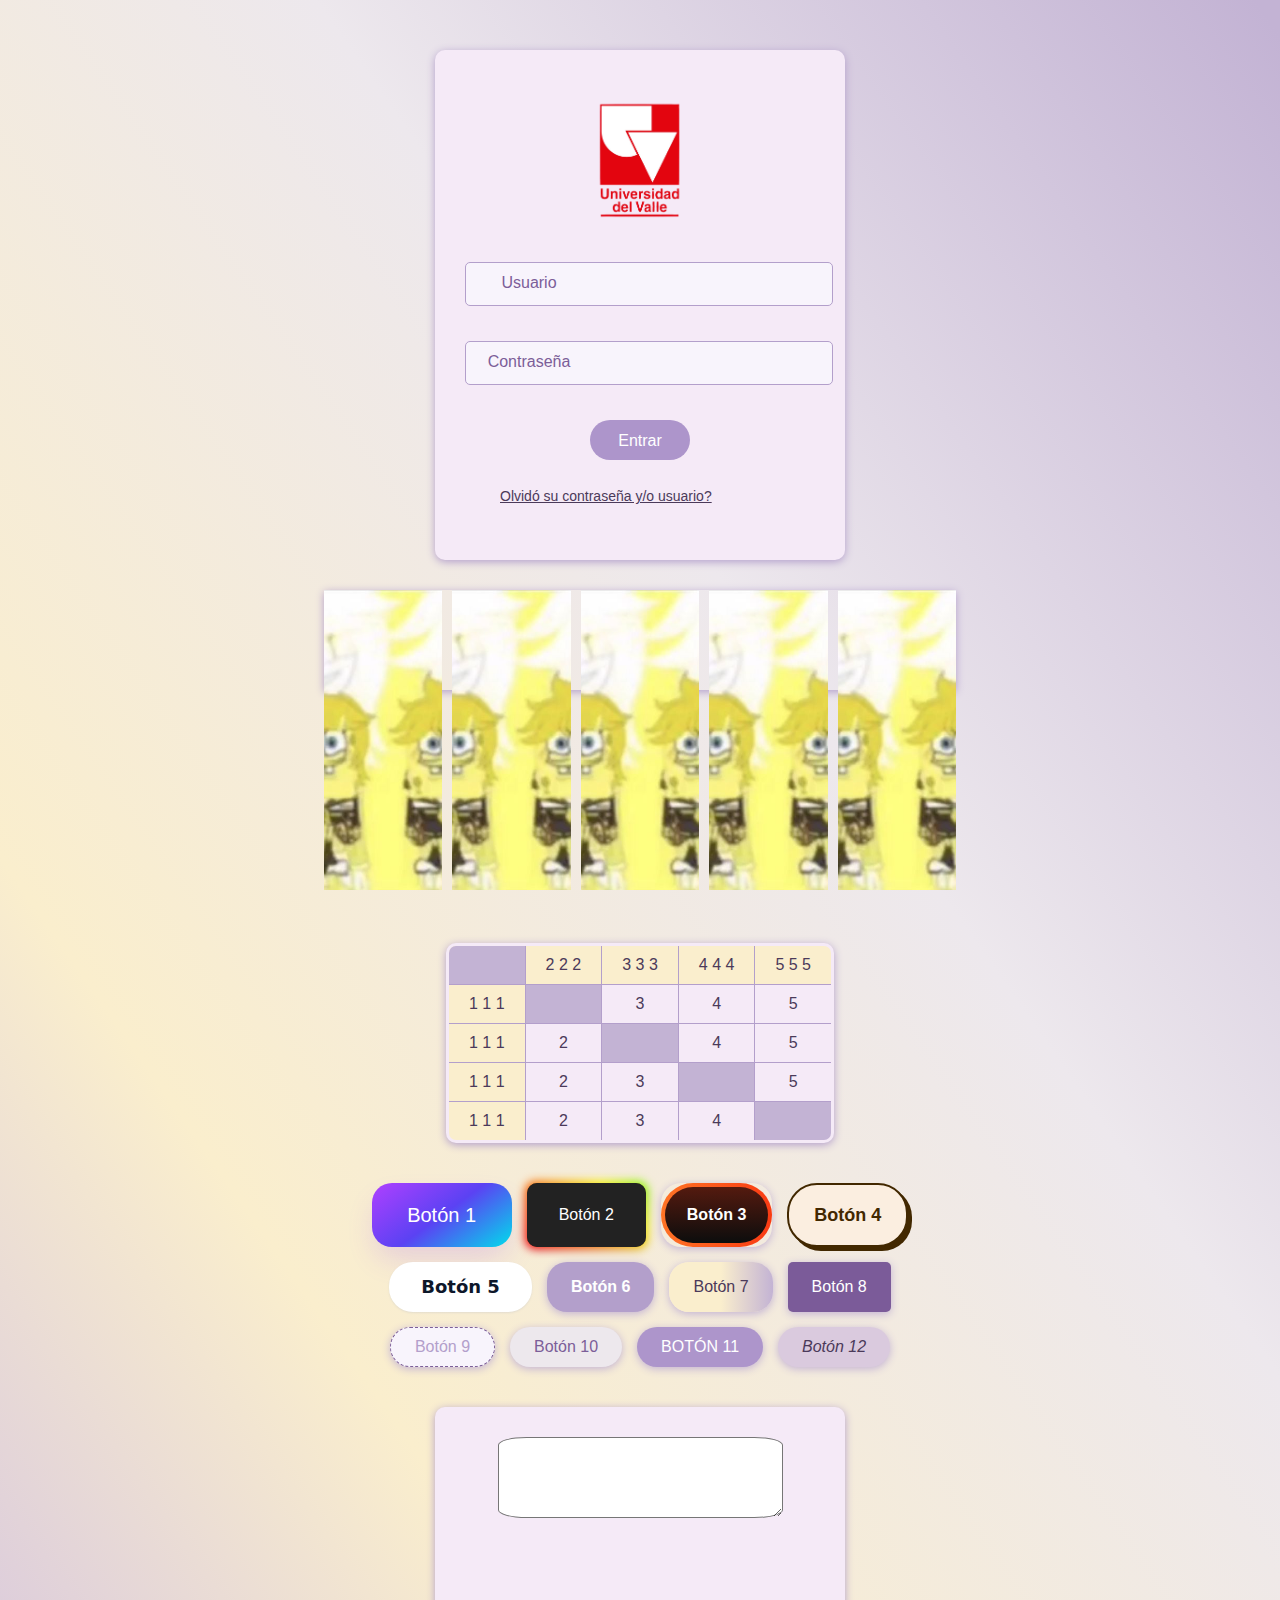
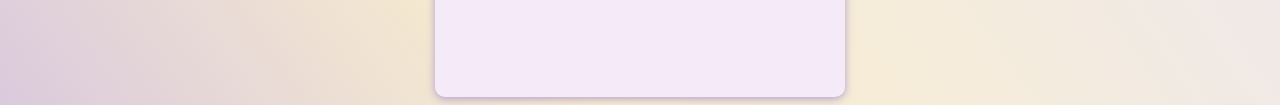
<file: Front/index.html>
<!DOCTYPE html>
<html lang="es">
<head>
    <meta charset="UTF-8">
    <meta name="viewport" content="width=device-width, initial-scale=1.0">
    <title>Login</title>
    <link rel="stylesheet" href="styles.css"> 
    <link rel="stylesheet" href="animations.css">
</head>
<body>
    <header>
        <h1></h1>
    </header>
    <main>
        <div class="caja">

            <form id="loginForm">
                <div class="logouni">
                    <img src="images/logo.png">
                </div>
                <div class="campo">
                    <input type="text" id="usuario" name="usuario" required placeholder="">
                    <label for="usuario">Usuario</label>
                </div>
                <div class="campo">
                    <input type="password" id="contraseña" name="contraseña" required placeholder="">
                    <label for="contraseña">Contraseña</label>
                </div>
                <div class="boton">
                    <button type="submit" class="boton-link">Entrar</button>
                </div>

                <div class="btoncheck">
                    <!-- <input type="checkbox" id="opciones" name="recordarusuario"> -->
                    <!-- <label for="recordarusuario">Recordar Usuario</label> -->
                    <a class="contra" href="contraseña">Olvidó su contraseña y/o usuario? </a>
                    <a></a>
                </div>
                <div class="">

                </div>

            </form>

            <div id="mensaje"></div>
        </div>
    </main>

    <div class="noseequisde">
        <div class="imagen">
            <img src="images/img1.jpg">
        </div>

        <div class="imagen">
            <img src="images/img2.jpg">
        </div>

        <div class="imagen">
            <img src="images/img3.jpg">
        </div>

        <div class="imagen">
            <img src="images/img4.jpg">
        </div>

        <div class="imagen">
            <img src="images/img5.jpg">
        </div>

    </div>

    <div class="tabla">
        <table>
        <tr class="cuadro-amarillo">
            <td class="cuadro-morado">&nbsp;</td>
            <td> 2 2 2</td>
            <td>3 3 3</td>
            <td>4 4 4</td>
            <td>5 5 5</td>
        </tr>
        <tr>
            <td class="cuadro-amarillo">1 1 1</td>
            <td class="cuadro-morado">&nbsp;</td>
            <td>3</td>
            <td>4</td>
            <td>5</td>
        </tr>
        <tr>
            <td class="cuadro-amarillo">1 1 1</td>
            <td>2</td>
            <td class="cuadro-morado">&nbsp;</td>
            <td>4</td>
            <td>5</td>
        </tr>
        <tr>
            <td class="cuadro-amarillo">1 1 1</td>
            <td>2</td>
            <td>3</td>
            <td class="cuadro-morado">&nbsp;</td>
            <td>5</td>
        </tr>
        <tr>
            <td class="cuadro-amarillo">1 1 1</td>
            <td>2</td>
            <td>3</td>
            <td>4</td>
            <td class="cuadro-morado">&nbsp;</td>
        </tr>
        </table>
    </div>

    <div class="botones-grupo">
        <div class="fila-botones">
            <button class="boton-grupo boton1">Botón 1</button>
            <button class="boton-grupo boton2">Botón 2</button>
            <button class="boton-grupo boton3">Botón 3</button>
            <button class="boton-grupo boton4">Botón 4</button>
        </div>
        <div class="fila-botones">
            <button class="boton-grupo boton5">Botón 5</button>
            <button class="boton-grupo boton6">Botón 6</button>
            <button class="boton-grupo boton7">Botón 7</button>
            <button class="boton-grupo boton8">Botón 8</button>
        </div>
        <div class="fila-botones">
            <button class="boton-grupo boton9">Botón 9</button>
            <button class="boton-grupo boton10">Botón 10</button>
            <button class="boton-grupo boton11">Botón 11</button>
            <button class="boton-grupo boton12">Botón 12</button>
        </div>
    </div>

    <div class="caja2">

        <textarea id="texto" name="texto" rows="5" cols="33"></textarea>
    </div>

</body>
</html>
</file>
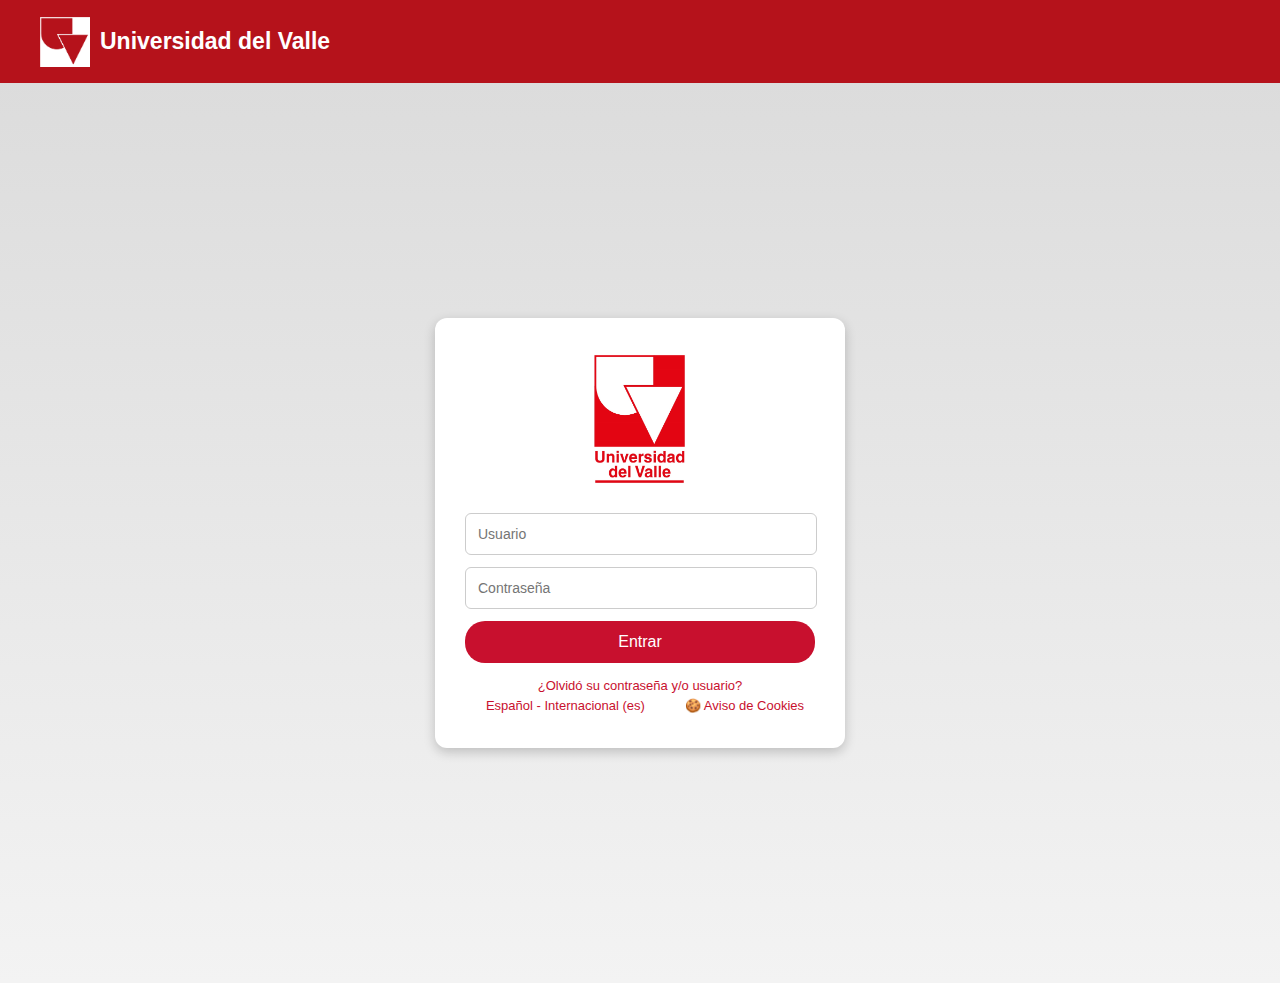
<file: Intento/Intento.html>
<!DOCTYPE html>
<html lang="es">
<head>
  <meta charset="UTF-8">
  <title>Login - Universidad del Valle</title>
  <link rel="stylesheet" href="styles.css">
</head>
<body>
  <header>
    <img src="LogoBlanco.png" alt="UniBlanco">
    <h1>Universidad del Valle</h1>
  </header>
  <div class="login-container">
    <div class="login-box">
      <img src="UniLogo.jpg" alt="Logo Univalle">
      <form>
        <input type="text" id="usuario" placeholder="Usuario" required>

        <input type="password" id="password" placeholder="Contraseña" required>

        <button type="submit">Entrar</button>
      </form>
      <div class="extra">
        <a href="#">¿Olvidó su contraseña y/o usuario?</a>

              
      <div class="top-bar">
        <!-- Custom dropdown -->
        <div class="dropdown">
          <div class="dropdown-selected">Español - Internacional (es)</div>
          <ul class="dropdown-list">
            <li data-value="es">Español - Internacional (es)</li>
            <li data-value="en">English (en)</li>
            <li data-value="fr">Français (fr)</li>
          </ul>
        </div>

        <!-- Aviso de cookies -->
        <div class="cookies">🍪 Aviso de Cookies</div>
      </div>

      <script src="script.js"></script>

      </div>
      </div>
      </div>
    </div>
  </div>
</body>
</html>
</file>
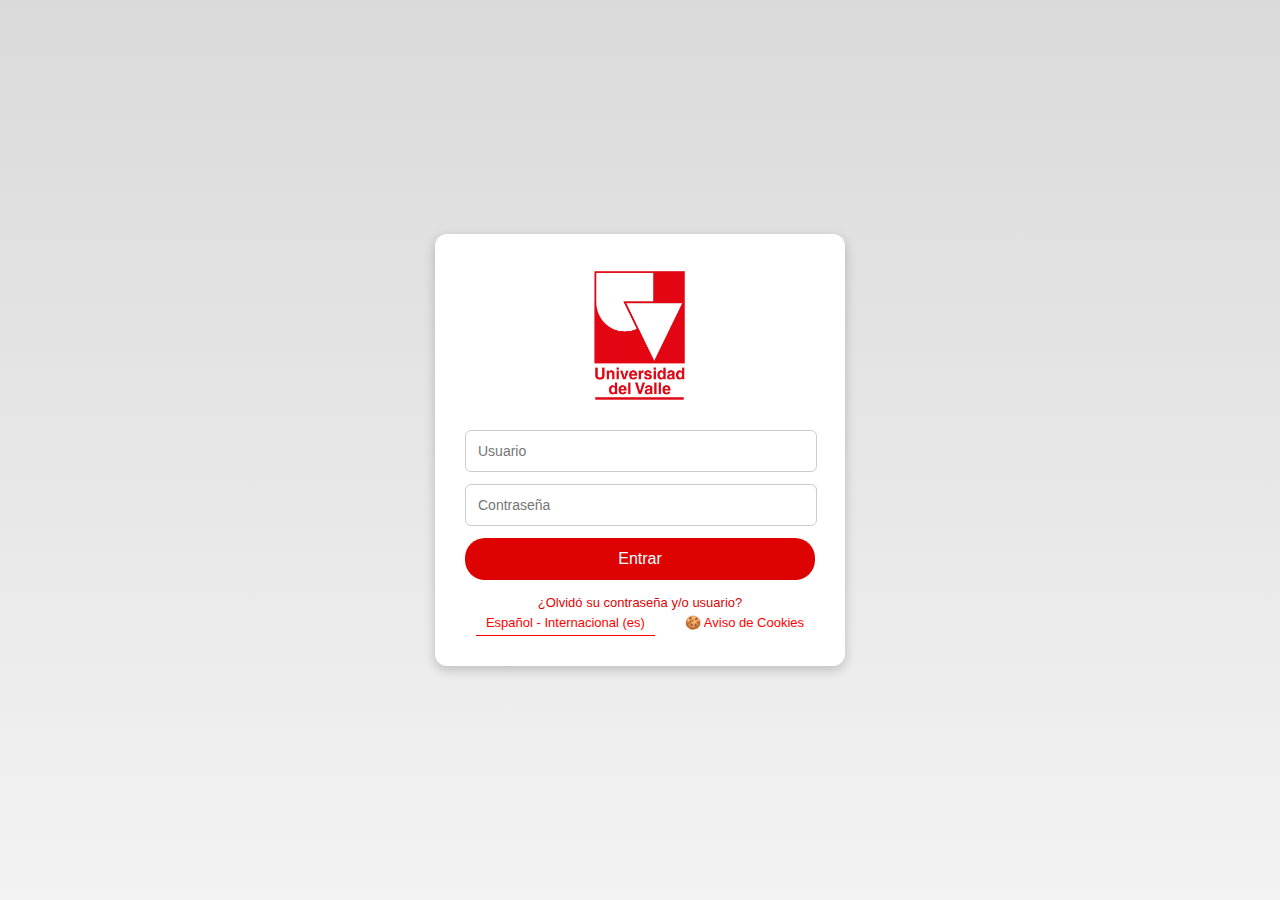
<file: Loggin Basico/Intento.html>
<!DOCTYPE html>
<html lang="es">
<head>
  <meta charset="UTF-8">
  <title>Login - Universidad del Valle</title>
  <link rel="stylesheet" href="styles.css">
</head>
<body>
  <div class="login-container">
    <div class="login-box">
      <img src="UniLogo.jpg" alt="Logo Univalle">
      <form>
        <input type="text" id="usuario" placeholder="Usuario" required>

        <input type="password" id="password" placeholder="Contraseña" required>

        <button type="submit">Entrar</button>
      </form>
      <div class="extra">
        <a href="#">¿Olvidó su contraseña y/o usuario?</a>

              
      <div class="top-bar">
        <!-- Custom dropdown -->
        <div class="dropdown">
          <div class="dropdown-selected">Español - Internacional (es)</div>
          <ul class="dropdown-list">
            <li data-value="es">Español - Internacional (es)</li>
            <li data-value="en">English (en)</li>
            <li data-value="fr">Français (fr)</li>
          </ul>
        </div>

        <!-- Aviso de cookies -->
        <div class="cookies">🍪 Aviso de Cookies</div>
      </div>

      <script src="script.js"></script>

      </div>
      </div>
      </div>
    </div>
  </div>
</body>
</html>
</file>
<file: Front/styles.css>
body {
    font-family: Arial, Helvetica, sans-serif;
    margin: 100;
    padding: 0;
    background: #C3B3D4;
    background: linear-gradient(235deg, #C3B3D4 1%, #EDE8ED 39%, #FAEECD 76%, #DACADD 100%);
}

header {
    font-family: Geneva, Verdana, sans-serif;
    font-size: small;
    color: #4B3A5A;
    text-align: center;
    padding: 20px 0 5px 0; 
}

.logouni img{
    height: 20%;
    width: 25%;
    margin: 5%;
    margin-bottom: 10%;
}

.caja {
    font-size: 20px;
    font-family: Geneva, Verdana, sans-serif;
    width: 350px;
    height: 450px;
    margin: 0px auto;
    padding: 30px;
    background: #F5EAF7; 
    text-align: center;
    border-radius: 10px;
    box-shadow: 0 2px 8px #B39FCB;
}

.caja label {
    color: #7C5E99; 
    display: inline-block;
    width: 100px;
    margin-bottom: 10px;
}

.caja input {
    margin-bottom: 10px;
}

.caja2 {
    font-size: 20px;
    font-family: Geneva, Verdana, sans-serif;
    width: 350px;
    height: 230px;
    margin: 0px auto;
    padding: 30px;
    background: #F5EAF7; 
    text-align: center;
    border-radius: 10px;
    box-shadow: 0 2px 8px #B39FCB;
}
.caja2 textarea {
    font-family: Genova, Verdana, sans-serif;
    border-radius: 10%;
    text-align: center;
    box-shadow: #1e293b;

}

.campo {
    position: relative;
    margin-bottom: 25px;
}

.campo input {
    width: 100%;
    padding: 12px 8px 12px 8px;
    border: 1px solid #B39FCB;
    border-radius: 5px;
    outline: none;
    font-size: 16px;
    background: #F8F4FC; 
}

.campo label {
    position: absolute;
    left: 10px;
    top: 12px;
    color: #7C5E99; 
    padding: 0 4px;
    font-size: 16px;
    pointer-events: none;
    transition: 0.2s;
}

.campo input:focus + label,
.campo input:not(:placeholder-shown) + label {
    top: -10px;
    left: 6px;
    font-size: 12px;
    color: #B39FCB; 
}

.campo input:focus + label {
    color: #4B3A5A; 
    font-weight: bold;
}

.boton button {
    width: 100px;
    height: 40px;
    border-radius: 20px; 
    border: none;
    background: #ad95cb; 
    color: white;
    font-size: 16px;
    cursor: pointer;
    transition: background 0.3s, transform 0.1s; 
}


.boton-link {
    display: inline-block;
    width: 100px;
    height: 40px;
    border-radius: 20px;
    background: #7b5b99;
    color: white;
    font-size: 16px;
    text-align: center;
    line-height: 40px;
    text-decoration: none;
    border: none;
    cursor: pointer;
    transition: background 0.3s, transform 0.1s;
}


.noseequisde {
    display: flex;
    width: 600px;
    height: 100px; 
    margin: 30px auto;
    gap: 10px; 
    justify-content: center; 
    margin-bottom: 20%;
    box-shadow: 0 2px 8px #B39FCB;
}



/* Estilos de las imagenes q no me dieron */
/* .noseequisde .imagen img {
    border-radius: 10%;
    width: 100px;
    height: auto;
    border-radius: 10px;
    box-shadow: 0 2px 8px #B39FCB;
}  */

.tabla table {
    border-radius: 15%;
    border-style: dotted;
    justify-content: center;
    margin: 0 auto 40px auto; 
    border-collapse: collapse;
    background: #F5EAF7;
    box-shadow: 0 2px 8px #B39FCB;
    border-radius: 10px;
    overflow: hidden;
}

/* .tabla table {
    margin: 0 auto; 
    display: table;
} */

.tabla td, .tabla th {
    padding: 10px 20px;
    border: 1px solid #B39FCB;
    text-align: center;
    color: #4B3A5A;
    font-size: 16px;
}

.btoncheck {
    display: flex;
    justify-content: flex-start;
    font-size: 14px;
    margin-top: 8%;
    margin-left: 10%;
    align-items: center;
    gap: 5%;
}

.btoncheck input[type="checkbox"] {
    width: 14px;
    height: 14px;
    margin-right: 4px;
}

/* .contra {
    display: flex;
    color: #B39FCB;
    justify-content: flex-end;
    margin-bottom: 50%;
    margin-right: 9px; 
    font-family: Genova, Verdana, sans-serif;
    font-size: 14px;

} */

.contra {
    color: #4B3A5A;
}

.btoncheck label {
    margin: 0;
    width: auto;
}

.cuadro-amarillo {
    background-color: #FAEECD;
}

.cuadro-morado {
    background-color: #C3B3D4;
}

.cuadro-lila {
    background-color: #DACADE;
}

.botones-grupo {
    display: flex;
    flex-direction: column;
    align-items: center;
    margin: 30px auto 40px auto;
    gap: 15px;
}

.fila-botones {
    display: flex;
    gap: 15px;
}

.boton-grupo {
    padding: 10px 24px;
    border-radius: 20px;
    border: none;
    background: #B39FCB;
    color: #fff;
    font-size: 16px;
    cursor: pointer;
    box-shadow: 0 2px 8px #C3B3D4;
    transition: background 0.3s;
}

.boton-grupo:hover {
    background: #7C5E99;
}




.boton6 { background: #B39FCB; color: #fff; font-weight: bold; }
.boton7 { background: linear-gradient(90deg, #FAEECD 50%, #C3B3D4 100%); color: #4B3A5A; }
.boton8 { background: #7b5b99; color: #fff; border-radius: 5px; }
.boton9 { background: #F8F4FC; color: #B39FCB; border: 1px dashed #7C5E99; }
.boton10 { background: #EDE8ED; color: #7C5E99; }
.boton11 { background: #ad95cb; color: #fff; text-transform: uppercase; }
.boton12 { background: #DACADE; color: #4B3A5A; font-style: italic; }








.boton1 {
    align-items: center;
    background-image: linear-gradient(144deg,#AF40FF, #5B42F3 50%,#00DDEB);
    border: 0;
    border-radius: 20px;
    box-shadow: rgba(151, 65, 252, 0.2) 0 15px 30px -5px;
    box-sizing: border-box;
    color: #FFFFFF;
    display: flex;
    font-family: Phantomsans, sans-serif;
    font-size: 20px;
    justify-content: center;
    line-height: 1em;
    max-width: 100%;
    min-width: 140px;
    padding: 3px;
    text-decoration: none;
    user-select: none;
    -webkit-user-select: none;
    touch-action: manipulation;
    white-space: nowrap;
    cursor: pointer;
}

.boton1:active,
.boton1:hover {
    outline: 0;   
}

.boton1 span {
    background-color: rgb(5, 6, 45);
    padding: 16px 24px;
    border-radius: 6px;
    width: 100%;
    height: 100%;
    transition: 300ms;
}

.boton1:hover span {
    background: none;
}


.boton2 {
    border-radius: 20px;
    padding: 0.6em 2em;
    outline: none;
    color: rgb(255, 255, 255);
    background: #111;
    cursor: pointer;
    position: relative;
    z-index: 0;
    border-radius: 10px;
    user-select: none;
    -webkit-user-select: none;
    touch-action: manipulation;
}

.boton2:before {
    content: "";
    background: linear-gradient(
        45deg,
        #ff0000,
        #ff7300,
        #fffb00,
        #48ff00,
        #00ffd5,
        #002bff,
        #7a00ff,
        #ff00c8,
        #ff0000
    );
    position: absolute;
    top: -2px;
    left: -2px;
    background-size: 400%;
    z-index: -1;
    filter: blur(5px);
    -webkit-filter: blur(5px);
    width: calc(100% + 4px);
    height: calc(100% + 4px);
    animation: glowing-button-85 20s linear infinite;
    transition: opacity 0.3s ease-in-out;
    border-radius: 10px;
}

@keyframes glowing-button-85 {
    0% {
        background-position: 0 0;
    }
    50% {
        background-position: 400% 0;
    }
    100% {
        background-position: 0 0;
    }
}

.boton2:after {
    z-index: -1;
    content: "";
    position: absolute;
    width: 100%;
    height: 100%;
    background: #222;
    left: 0;
    top: 0;
    border-radius: 10px;
}



.boton3 {
  align-items: center;
  appearance: none;
  background-clip: padding-box;
  background-color: initial;
  background-image: none;
  border-style: none;
  box-sizing: border-box;
  color: #fff;
  cursor: pointer;
  display: inline-block;
  flex-direction: row;
  flex-shrink: 0;
  font-family: Eina01,sans-serif;
  font-size: 16px;
  font-weight: 800;
  justify-content: center;
  line-height: 24px;
  margin: 0;
  min-height: 64px;
  outline: none;
  overflow: visible;
  padding: 19px 26px;
  pointer-events: auto;
  position: relative;
  text-align: center;
  text-decoration: none;
  text-transform: none;
  user-select: none;
  -webkit-user-select: none;
  touch-action: manipulation;
  vertical-align: middle;
  width: auto;
  word-break: keep-all;
  z-index: 0;
}

@media (min-width: 768px) {
  .button-78 {
    padding: 19px 32px;
  }
}

.boton3:before,
.boton3:after {
  border-radius: 80px;
}

.boton3:before {
  background-image: linear-gradient(92.83deg, #ff7426 0, #f93a13 100%);
  content: "";
  display: block;
  height: 100%;
  left: 0;
  overflow: hidden;
  position: absolute;
  top: 0;
  width: 100%;
  z-index: -2;
}

.boton3:after {
  background-color: initial;
  background-image: linear-gradient(#541a0f 0, #0c0d0d 100%);
  bottom: 4px;
  content: "";
  display: block;
  left: 4px;
  overflow: hidden;
  position: absolute;
  right: 4px;
  top: 4px;
  transition: all 100ms ease-out;
  z-index: -1;
}

.boton3:hover:not(:disabled):before {
  background: linear-gradient(92.83deg, rgb(255, 116, 38) 0%, rgb(249, 58, 19) 100%);
}

.boton3:hover:not(:disabled):after {
  bottom: 0;
  left: 0;
  right: 0;
  top: 0;
  transition-timing-function: ease-in;
  opacity: 0;
}

.boton3:active:not(:disabled) {
  color: #ccc;
}

.boton3:active:not(:disabled):before {
  background-image: linear-gradient(0deg, rgba(0, 0, 0, .2), rgba(0, 0, 0, .2)), linear-gradient(92.83deg, #ff7426 0, #f93a13 100%);
}

.boton3:active:not(:disabled):after {
  background-image: linear-gradient(#541a0f 0, #0c0d0d 100%);
  bottom: 4px;
  left: 4px;
  right: 4px;
  top: 4px;
}

.boton3:disabled {
  cursor: default;
  opacity: .24;
}


.boton4 {
  background-color: #fbeee0;
  border: 2px solid #422800;
  border-radius: 30px;
  box-shadow: #422800 4px 4px 0 0;
  color: #422800;
  cursor: pointer;
  display: inline-block;
  font-weight: 600;
  font-size: 18px;
  padding: 0 18px;
  line-height: 50px;
  text-align: center;
  text-decoration: none;
  user-select: none;
  -webkit-user-select: none;
  touch-action: manipulation;
}

.boton4:hover {
  background-color: #fff;
}

.boton4:active {
  box-shadow: #422800 2px 2px 0 0;
  transform: translate(2px, 2px);
}

@media (min-width: 768px) {
  .boton4 {
    min-width: 120px;
    padding: 0 25px;
  }
}


.boton5 {
  background-color: #fff;
  border: 0 solid #e2e8f0;
  border-radius: 1.5rem;
  box-sizing: border-box;
  color: #0d172a;
  cursor: pointer;
  display: inline-block;
  font-family: "Basier circle",-apple-system,system-ui,"Segoe UI",Roboto,"Helvetica Neue",Arial,"Noto Sans",sans-serif,"Apple Color Emoji","Segoe UI Emoji","Segoe UI Symbol","Noto Color Emoji";
  font-size: 1.1rem;
  font-weight: 600;
  line-height: 1;
  padding: 1rem 1.6rem;
  text-align: center;
  text-decoration: none #0d172a solid;
  text-decoration-thickness: auto;
  transition: all .1s cubic-bezier(.4, 0, .2, 1);
  box-shadow: 0px 1px 2px rgba(166, 175, 195, 0.25);
  user-select: none;
  -webkit-user-select: none;
  touch-action: manipulation;
}

.boton5:hover {
  background-color: #1e293b;
  color: #fff;
}

@media (min-width: 768px) {
  .boton5 {
    font-size: 1.125rem;
    padding: 1rem 2rem;
  }
}
</file>
<file: Front/animations.css>
.boton button,
.boton-link {
    transition: background 0.3s, transform 0.1s;
}

.boton button:hover,
.boton-link:hover {
    background: #7C5E99;
}

/* B39FCB */

.boton button:active,
.boton-link:active {
    transform: scale(1.05);
}

.campo label {
    transition: 0.2s;
}


.noseequisde {
    display: flex;
    width: 50%;
}
.imagen {
    height: 200%;
    flex: 1;
    transition: .7s;
}

.imagen:hover {
    flex: 3;
}

.imagen img{
    width: 100%;
    height: 150%;
    object-fit: cover;
}


/* Animacion q no me salio  */
/* .noseequisde {
    display: flex;

}

.imagen {
    flex: 1;
    transition: flex 0.7s;
    height: 100%;
}

.imagen:hover {
    flex: 3;
}

.imagen img {
    width: 100%;
    height: 100%;
    object-fit: cover;
} */
</file>
<file: Intento/styles.css>
body {
    margin: 0;
    font-family: Arial, sans-serif;
    background: linear-gradient(to bottom, #dadada, #f3f3f3);
}


header {
    background-color: #B5121B;
    color: white;
    display: flex;
    align-items: center;
    justify-content: flex-start; /* logo izq + texto al lado */
    padding: 10px 40px;
    height: 7vh;
}

header img {
    height: 50px;  /* ajusta el tamaño del logo */
    margin-right: 10px;
}

header h1 {
    font-size: 23px;
    margin: 0;
    font-weight: bold;
}

.login-container {
    display: flex;
    justify-content: center;
    align-items: center;
    height: 100vh;
}

.login-box {
    background: #ffffff;
    position: absolute;
    padding: 30px;
    border-radius: 12px;
    box-shadow: 0 4px 12px rgba(0, 0, 0, 0.2);
    text-align: center;
    width: 350px;
}

.login-box img {
    width: 100px;
    margin-bottom: 20px;
}

.login-box label {
    display: block;
    text-align: left;
    margin: 8px 0 4px;
    font-size: 14px;
    font-weight: bold;
    color: #4b2c5e;
}

.login-box input {
    width: 93%;
    padding: 12px;
    margin-bottom: 12px;
    margin-right:10%;
    border: 1px solid #ccc;
    border-radius: 6px;
    font-size: 14px;
}

.login-box button {
    width: 100%;
    padding: 12px;
    background: #C8102E;
    color: white;
    border: none;
    border-radius: 20px;
    font-size: 16px;
    cursor: pointer;
}

.login-box button:hover {
    background: #970c23;
}

.extra {
    margin-top: 15px;
    font-size: 13px;
}

.extra a {
    color: #C8102E;
    text-decoration: none;
}



.extra a:hover {
    text-decoration: underline;
}

.top-bar {
    display: flex;
    justify-content: center;
    align-items: center;
    gap: 30px;
    font-size: 13px;
    color: #C8102E;
}

/* Custom dropdown */
.dropdown {
    position: relative;
    font-size: 13px;
    color: #C8102E;
    cursor: pointer;
}

.dropdown-selected {
    padding: 5px 10px;

}

.dropdown-list {
    display: none;
    position: absolute;
    top: 100%;
    left: 0;
    background: white;
    border: 1px solid rgb(99, 99, 99);
    border-radius: 4px;
    list-style: none;
    justify-content: flex-start;
    padding: 0;
    margin: 4px 0 0 0;
    width: max-content;
    z-index: 100;
}

.dropdown-list li {
    padding: 6px 12px;
    color: #C8102E;
}

.dropdown-list li:hover {
    background: #C8102E;
    color: white;
}

.cookies {
    cursor: pointer;
}
</file>
<file: Loggin Basico/styles.css>
body {
    margin: 0;
    font-family: Arial, sans-serif;
    background: linear-gradient(to bottom, #dadada, #f3f3f3);
}

.login-container {
    display: flex;
    justify-content: center;
    align-items: center;
    height: 100vh;
}

.login-box {
    background: #ffffff;
    padding: 30px;
    border-radius: 12px;
    box-shadow: 0 4px 12px rgba(0, 0, 0, 0.2);
    text-align: center;
    width: 350px;
}

.login-box img {
    width: 100px;
    margin-bottom: 20px;
}

.login-box label {
    display: block;
    text-align: left;
    margin: 8px 0 4px;
    font-size: 14px;
    font-weight: bold;
    color: #4b2c5e;
}

.login-box input {
    width: 93%;
    padding: 12px;
    margin-bottom: 12px;
    margin-right:10%;
    border: 1px solid #ccc;
    border-radius: 6px;
    font-size: 14px;
}

.login-box button {
    width: 100%;
    padding: 12px;
    background: #dd0303;
    color: white;
    border: none;
    border-radius: 20px;
    font-size: 16px;
    cursor: pointer;
}

.login-box button:hover {
    background: #be0202;
}

.extra {
    margin-top: 15px;
    font-size: 13px;
}

.extra a {
    color: #dd0303;
    text-decoration: none;
}



.extra a:hover {
    text-decoration: underline;
}

.top-bar {
    display: flex;
    justify-content: center;
    align-items: center;
    gap: 30px;
    font-size: 13px;
    color: red;
}

/* Custom dropdown */
.dropdown {
    position: relative;
    font-size: 13px;
    color: red;
    cursor: pointer;
}

.dropdown-selected {
    padding: 5px 10px;
    border-bottom: 1px solid red;
}

.dropdown-list {
    display: none;
    position: absolute;
    top: 100%;
    left: 0;
    background: white;
    border: 1px solid red;
    border-radius: 4px;
    list-style: none;
    padding: 0;
    margin: 4px 0 0 0;
    width: max-content;
    z-index: 100;
}

.dropdown-list li {
    padding: 6px 12px;
    color: red;
}

.dropdown-list li:hover {
    background: red;
    color: white;
}

.cookies {
    cursor: pointer;
}
</file>
